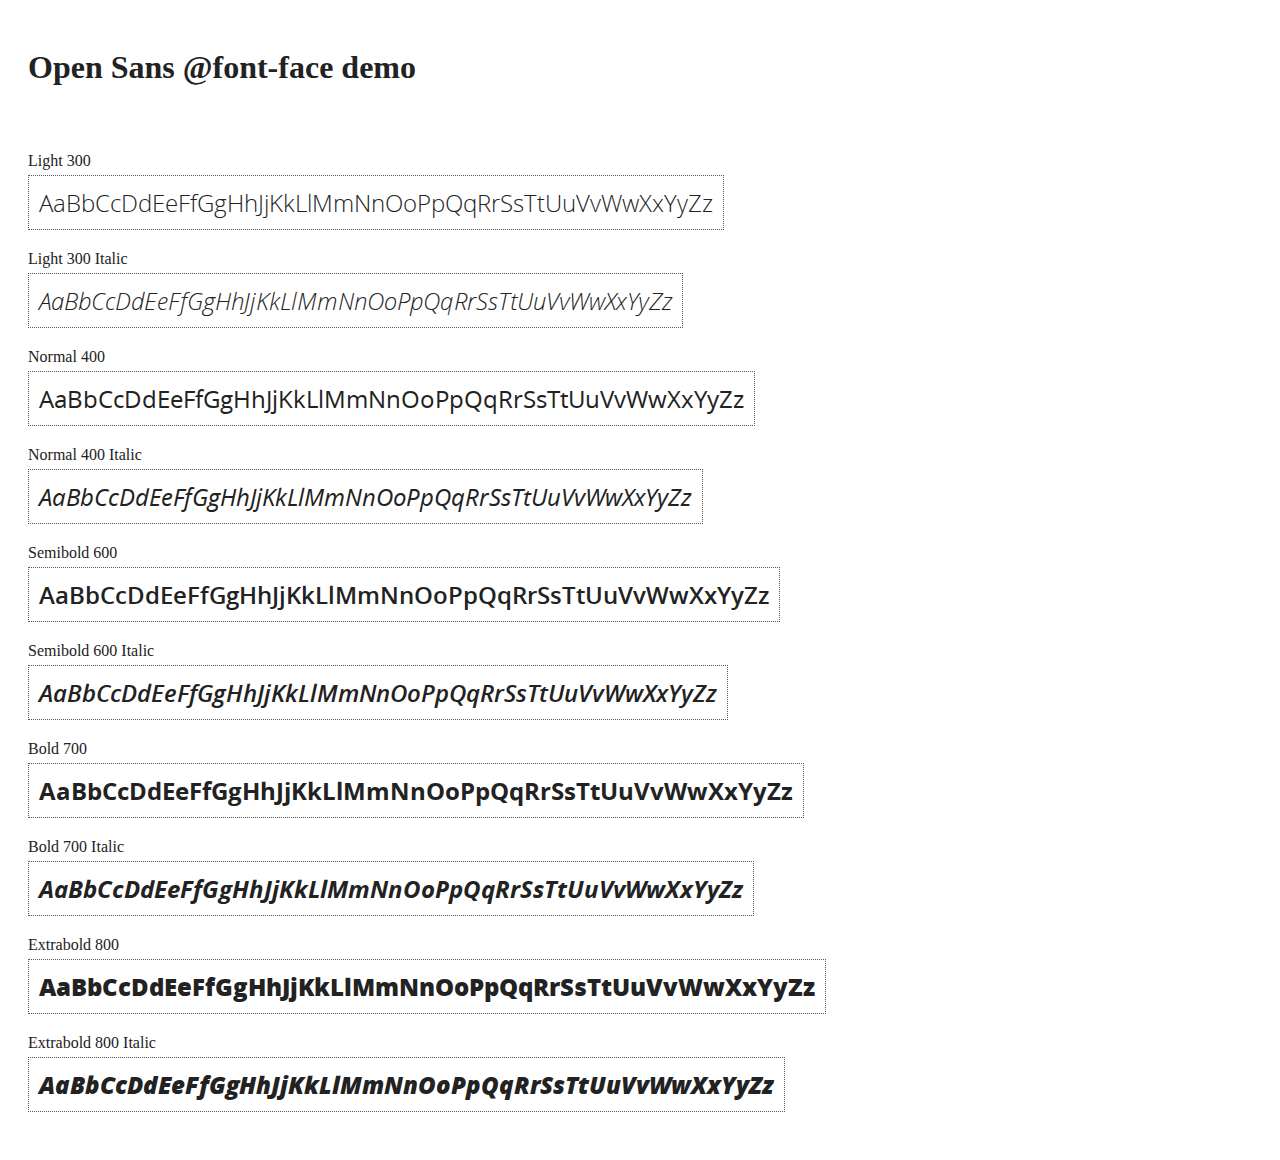
<file: src/web/libs/angularjs/docs/components/open-sans-fontface-1.0.4/index.html>
<!DOCTYPE html>
<html>
	<head>
		<title>Open Sans @font-face demo</title>
		<meta charset="UTF-8" />
		<link rel="stylesheet" href="open-sans.css" type="text/css" />
		<style>
		body {
			padding: 20px;
			color: #222;
			background: #fff;
		}

		span { display: block; }

		.font-demo {
			display: inline-block;
			margin: 5px 0 20px;
			padding: 10px;
			border: 1px dotted #555;
			font-family: 'Open Sans';
			font-size: 24px;
		}
		</style>
	</head>
	<body>
		<h1>Open Sans @font-face demo</h1>
		<div style="margin-bottom:20px">
			<iframe src="http://ghbtns.com/github-btn.html?user=FontFaceKit&amp;repo=open-sans&amp;type=watch&amp;count=true"
					style="width:110px;height:20px;border:0"></iframe>
			<iframe src="http://ghbtns.com/github-btn.html?user=FontFaceKit&amp;repo=open-sans&amp;type=fork&amp;count=true"
					style="width:95px;height:20px;border:0"></iframe>
		</div>

		<span>Light 300</span>
		<div class="font-demo" style="font-weight:300">
			AaBbCcDdEeFfGgHhJjKkLlMmNnOoPpQqRrSsTtUuVvWwXxYyZz
		</div>

		<span>Light 300 Italic</span>
		<div class="font-demo" style="font-weight:300;font-style:italic">
			AaBbCcDdEeFfGgHhJjKkLlMmNnOoPpQqRrSsTtUuVvWwXxYyZz
		</div>

		<span>Normal 400</span>
		<div class="font-demo">
			AaBbCcDdEeFfGgHhJjKkLlMmNnOoPpQqRrSsTtUuVvWwXxYyZz
		</div>

		<span>Normal 400 Italic</span>
		<div class="font-demo" style="font-style:italic">
			AaBbCcDdEeFfGgHhJjKkLlMmNnOoPpQqRrSsTtUuVvWwXxYyZz
		</div>

		<span>Semibold 600</span>
		<div class="font-demo" style="font-weight:600">
			AaBbCcDdEeFfGgHhJjKkLlMmNnOoPpQqRrSsTtUuVvWwXxYyZz
		</div>

		<span>Semibold 600 Italic</span>
		<div class="font-demo" style="font-weight:600;font-style:italic">
			AaBbCcDdEeFfGgHhJjKkLlMmNnOoPpQqRrSsTtUuVvWwXxYyZz
		</div>

		<span>Bold 700</span>
		<div class="font-demo" style="font-weight:700">
			AaBbCcDdEeFfGgHhJjKkLlMmNnOoPpQqRrSsTtUuVvWwXxYyZz
		</div>

		<span>Bold 700 Italic</span>
		<div class="font-demo" style="font-weight:700;font-style:italic">
			AaBbCcDdEeFfGgHhJjKkLlMmNnOoPpQqRrSsTtUuVvWwXxYyZz
		</div>

		<span>Extrabold 800</span>
		<div class="font-demo" style="font-weight:800">
			AaBbCcDdEeFfGgHhJjKkLlMmNnOoPpQqRrSsTtUuVvWwXxYyZz
		</div>

		<span>Extrabold 800 Italic</span>
		<div class="font-demo" style="font-weight:800;font-style:italic">
			AaBbCcDdEeFfGgHhJjKkLlMmNnOoPpQqRrSsTtUuVvWwXxYyZz
		</div>
	</body>
</html>
</file>
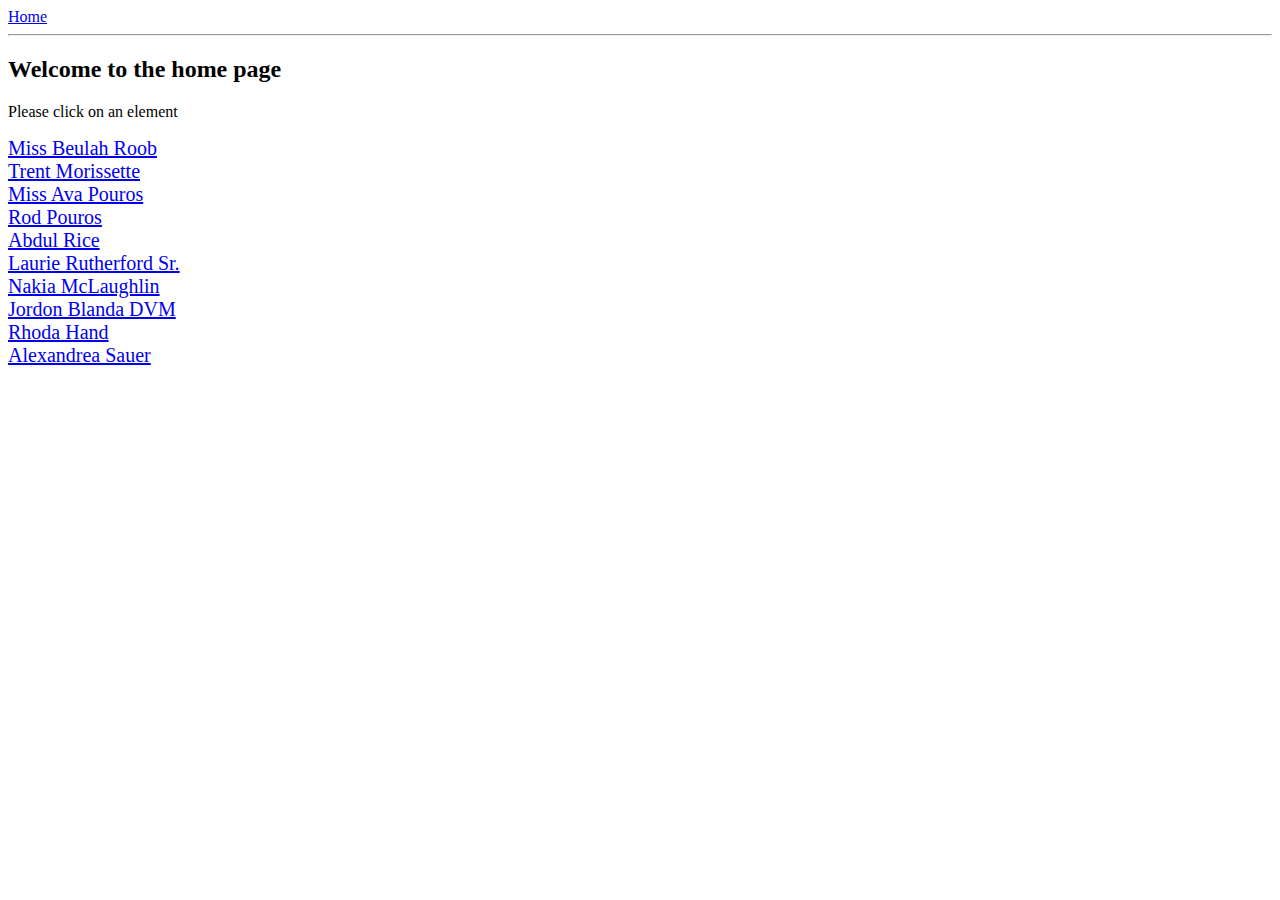
<file: src/web/libs/angularjs/docs/examples/example-anchoringExample/index.html>
<!doctype html>
<html lang="en">
<head>
  <meta charset="UTF-8">
  <title>Example - example-anchoringExample</title>
  <link href="animations.css" rel="stylesheet" type="text/css">
  

  <script src="../../../angular.min.js"></script>
  <script src="../../../angular-animate.js"></script>
  <script src="../../../angular-route.js"></script>
  <script src="script.js"></script>
  

  
</head>
<body ng-app="anchoringExample">
  <a href="#/">Home</a>
<hr />
<div class="view-container">
  <div ng-view class="view"></div>
</div>
</body>
</html>
</file>
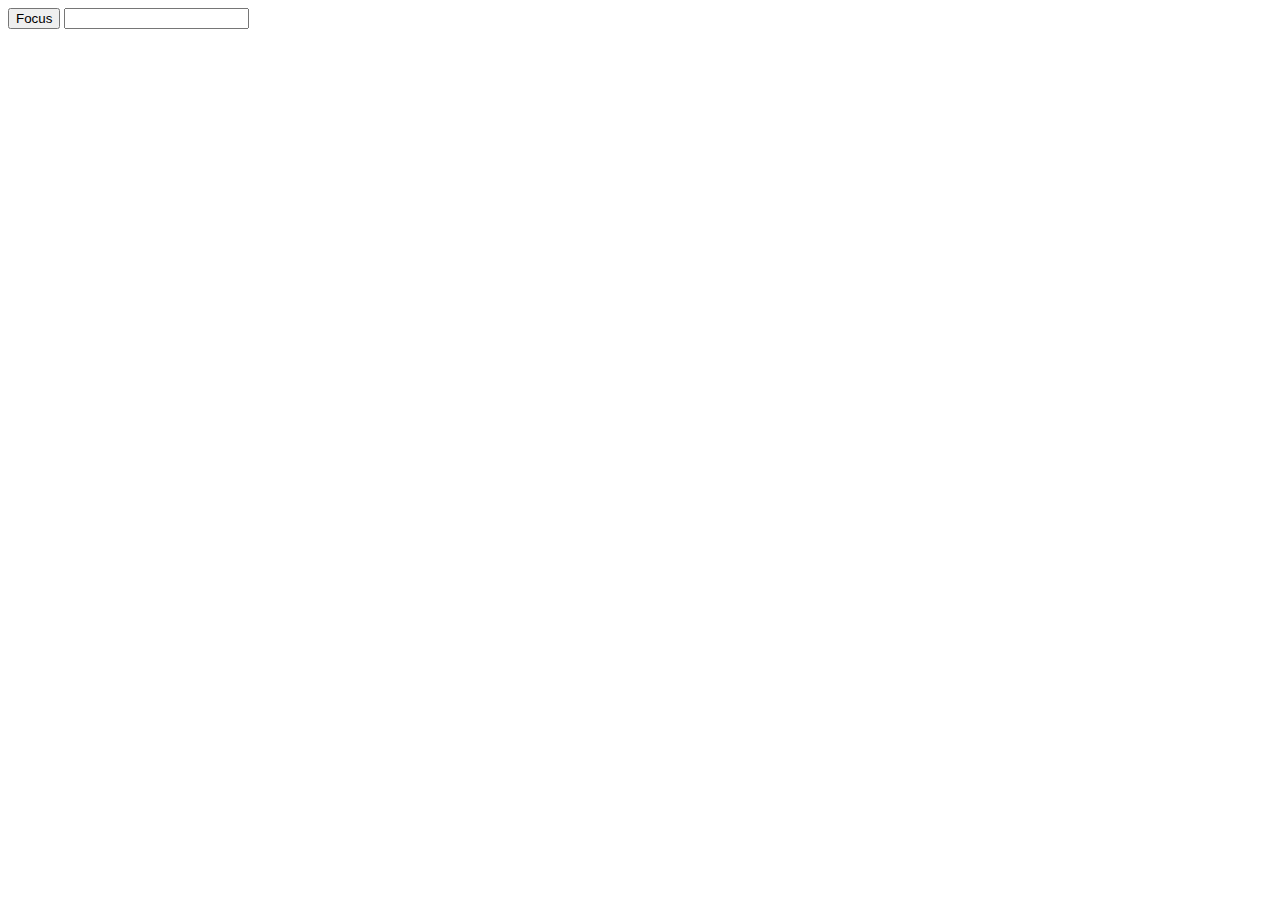
<file: src/web/libs/angularjs/docs/examples/example-error-$rootScope-inprog/index.html>
<!doctype html>
<html lang="en">
<head>
  <meta charset="UTF-8">
  <title>Example - example-error-$rootScope-inprog</title>
  

  <script src="../../../angular.min.js"></script>
  <script src="app.js"></script>
  

  
</head>
<body ng-app="app">
  <button ng-click="focusInput = true">Focus</button>
<input ng-focus="count = count + 1" set-focus-if="focusInput" />
</body>
</html>
</file>
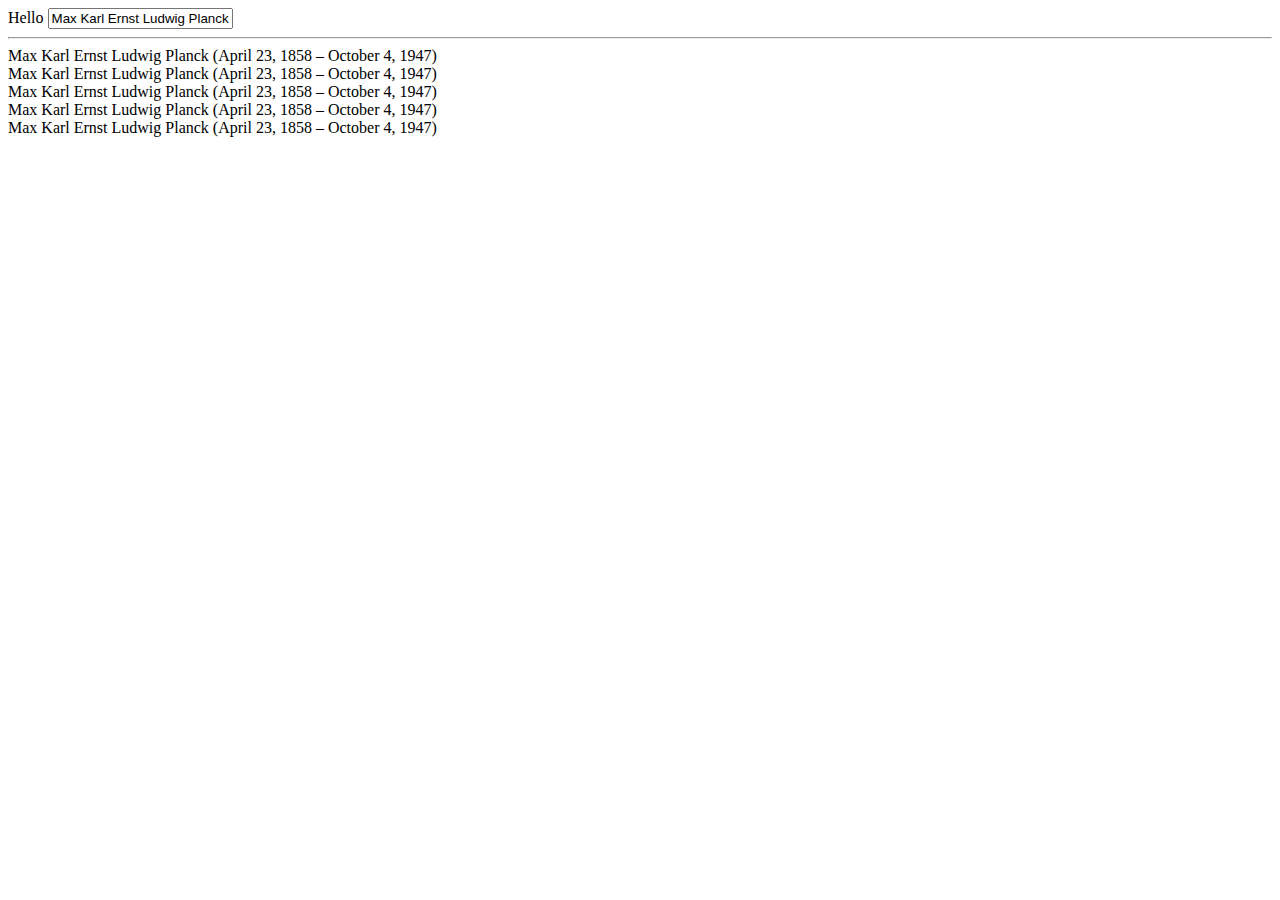
<file: src/web/libs/angularjs/docs/examples/example-example10/index.html>
<!doctype html>
<html lang="en">
<head>
  <meta charset="UTF-8">
  <title>Example - example-example10</title>
  

  <script src="../../../angular.min.js"></script>
  <script src="script.js"></script>
  

  
</head>
<body ng-app="docsBindExample">
  <div ng-controller="Controller">
  Hello <input ng-model='name'> <hr/>
  <span ng-bind="name"></span> <br/>
  <span ng:bind="name"></span> <br/>
  <span ng_bind="name"></span> <br/>
  <span data-ng-bind="name"></span> <br/>
  <span x-ng-bind="name"></span> <br/>
</div>
</body>
</html>
</file>
<file: src/web/libs/angularjs/docs/components/open-sans-fontface-1.0.4/open-sans.css>
/* Open Sans @font-face kit */

/* BEGIN Light */
@font-face {
  font-family: 'Open Sans';
  src: url('fonts/Light/OpenSans-Light.eot');
  src: url('fonts/Light/OpenSans-Light.eot?#iefix') format('embedded-opentype'),
       url('fonts/Light/OpenSans-Light.woff') format('woff'),
       url('fonts/Light/OpenSans-Light.ttf') format('truetype'),
       url('fonts/Light/OpenSans-Light.svg#OpenSansLight') format('svg');
  font-weight: 300;
  font-style: normal;
}
/* END Light */

/* BEGIN Light Italic */
@font-face {
  font-family: 'Open Sans';
  src: url('fonts/LightItalic/OpenSans-LightItalic.eot');
  src: url('fonts/LightItalic/OpenSans-LightItalic.eot?#iefix') format('embedded-opentype'),
       url('fonts/LightItalic/OpenSans-LightItalic.woff') format('woff'),
       url('fonts/LightItalic/OpenSans-LightItalic.ttf') format('truetype'),
       url('fonts/LightItalic/OpenSans-LightItalic.svg#OpenSansLightItalic') format('svg');
  font-weight: 300;
  font-style: italic;
}
/* END Light Italic */

/* BEGIN Regular */
@font-face {
  font-family: 'Open Sans';
  src: url('fonts/Regular/OpenSans-Regular.eot');
  src: url('fonts/Regular/OpenSans-Regular.eot?#iefix') format('embedded-opentype'),
       url('fonts/Regular/OpenSans-Regular.woff') format('woff'),
       url('fonts/Regular/OpenSans-Regular.ttf') format('truetype'),
       url('fonts/Regular/OpenSans-Regular.svg#OpenSansRegular') format('svg');
  font-weight: normal;
  font-style: normal;
}
/* END Regular */

/* BEGIN Italic */
@font-face {
  font-family: 'Open Sans';
  src: url('fonts/Italic/OpenSans-Italic.eot');
  src: url('fonts/Italic/OpenSans-Italic.eot?#iefix') format('embedded-opentype'),
       url('fonts/Italic/OpenSans-Italic.woff') format('woff'),
       url('fonts/Italic/OpenSans-Italic.ttf') format('truetype'),
       url('fonts/Italic/OpenSans-Italic.svg#OpenSansItalic') format('svg');
  font-weight: normal;
  font-style: italic;
}
/* END Italic */

/* BEGIN Semibold */
@font-face {
  font-family: 'Open Sans';
  src: url('fonts/Semibold/OpenSans-Semibold.eot');
  src: url('fonts/Semibold/OpenSans-Semibold.eot?#iefix') format('embedded-opentype'),
       url('fonts/Semibold/OpenSans-Semibold.woff') format('woff'),
       url('fonts/Semibold/OpenSans-Semibold.ttf') format('truetype'),
       url('fonts/Semibold/OpenSans-Semibold.svg#OpenSansSemibold') format('svg');
  font-weight: 600;
  font-style: normal;
}
/* END Semibold */

/* BEGIN Semibold Italic */
@font-face {
  font-family: 'Open Sans';
  src: url('fonts/SemiboldItalic/OpenSans-SemiboldItalic.eot');
  src: url('fonts/SemiboldItalic/OpenSans-SemiboldItalic.eot?#iefix') format('embedded-opentype'),
       url('fonts/SemiboldItalic/OpenSans-SemiboldItalic.woff') format('woff'),
       url('fonts/SemiboldItalic/OpenSans-SemiboldItalic.ttf') format('truetype'),
       url('fonts/SemiboldItalic/OpenSans-SemiboldItalic.svg#OpenSansSemiboldItalic') format('svg');
  font-weight: 600;
  font-style: italic;
}
/* END Semibold Italic */

/* BEGIN Bold */
@font-face {
  font-family: 'Open Sans';
  src: url('fonts/Bold/OpenSans-Bold.eot');
  src: url('fonts/Bold/OpenSans-Bold.eot?#iefix') format('embedded-opentype'),
       url('fonts/Bold/OpenSans-Bold.woff') format('woff'),
       url('fonts/Bold/OpenSans-Bold.ttf') format('truetype'),
       url('fonts/Bold/OpenSans-Bold.svg#OpenSansBold') format('svg');
  font-weight: bold;
  font-style: normal;
}
/* END Bold */

/* BEGIN Bold Italic */
@font-face {
  font-family: 'Open Sans';
  src: url('fonts/BoldItalic/OpenSans-BoldItalic.eot');
  src: url('fonts/BoldItalic/OpenSans-BoldItalic.eot?#iefix') format('embedded-opentype'),
       url('fonts/BoldItalic/OpenSans-BoldItalic.woff') format('woff'),
       url('fonts/BoldItalic/OpenSans-BoldItalic.ttf') format('truetype'),
       url('fonts/BoldItalic/OpenSans-BoldItalic.svg#OpenSansBoldItalic') format('svg');
  font-weight: bold;
  font-style: italic;
}
/* END Bold Italic */

/* BEGIN Extrabold */
@font-face {
  font-family: 'Open Sans';
  src: url('fonts/ExtraBold/OpenSans-ExtraBold.eot');
  src: url('fonts/ExtraBold/OpenSans-ExtraBold.eot?#iefix') format('embedded-opentype'),
       url('fonts/ExtraBold/OpenSans-ExtraBold.woff') format('woff'),
       url('fonts/ExtraBold/OpenSans-ExtraBold.ttf') format('truetype'),
       url('fonts/ExtraBold/OpenSans-ExtraBold.svg#OpenSansExtrabold') format('svg');
  font-weight: 800;
  font-style: normal;
}
/* END Extrabold */

/* BEGIN Extrabold Italic */
@font-face {
  font-family: 'Open Sans';
  src: url('fonts/ExtraBoldItalic/OpenSans-ExtraBoldItalic.eot');
  src: url('fonts/ExtraBoldItalic/OpenSans-ExtraBoldItalic.eot?#iefix') format('embedded-opentype'),
       url('fonts/ExtraBoldItalic/OpenSans-ExtraBoldItalic.woff') format('woff'),
       url('fonts/ExtraBoldItalic/OpenSans-ExtraBoldItalic.ttf') format('truetype'),
       url('fonts/ExtraBoldItalic/OpenSans-ExtraBoldItalic.svg#OpenSansExtraboldItalic') format('svg');
  font-weight: 800;
  font-style: italic;
}
/* END Extrabold Italic */
</file>
<file: src/web/libs/angularjs/docs/examples/example-anchoringExample/animations.css>
.record {
  display:block;
  font-size:20px;
}
.profile {
  background:black;
  color:white;
  font-size:100px;
}
.view-container {
  position:relative;
}
.view-container > .view.ng-animate {
  position:absolute;
  top:0;
  left:0;
  width:100%;
  min-height:500px;
}
.view.ng-enter, .view.ng-leave,
.record.ng-anchor {
  transition:0.5s linear all;
}
.view.ng-enter {
  transform:translateX(100%);
}
.view.ng-enter.ng-enter-active, .view.ng-leave {
  transform:translateX(0%);
}
.view.ng-leave.ng-leave-active {
  transform:translateX(-100%);
}
.record.ng-anchor-out {
  background:red;
}
</file>
